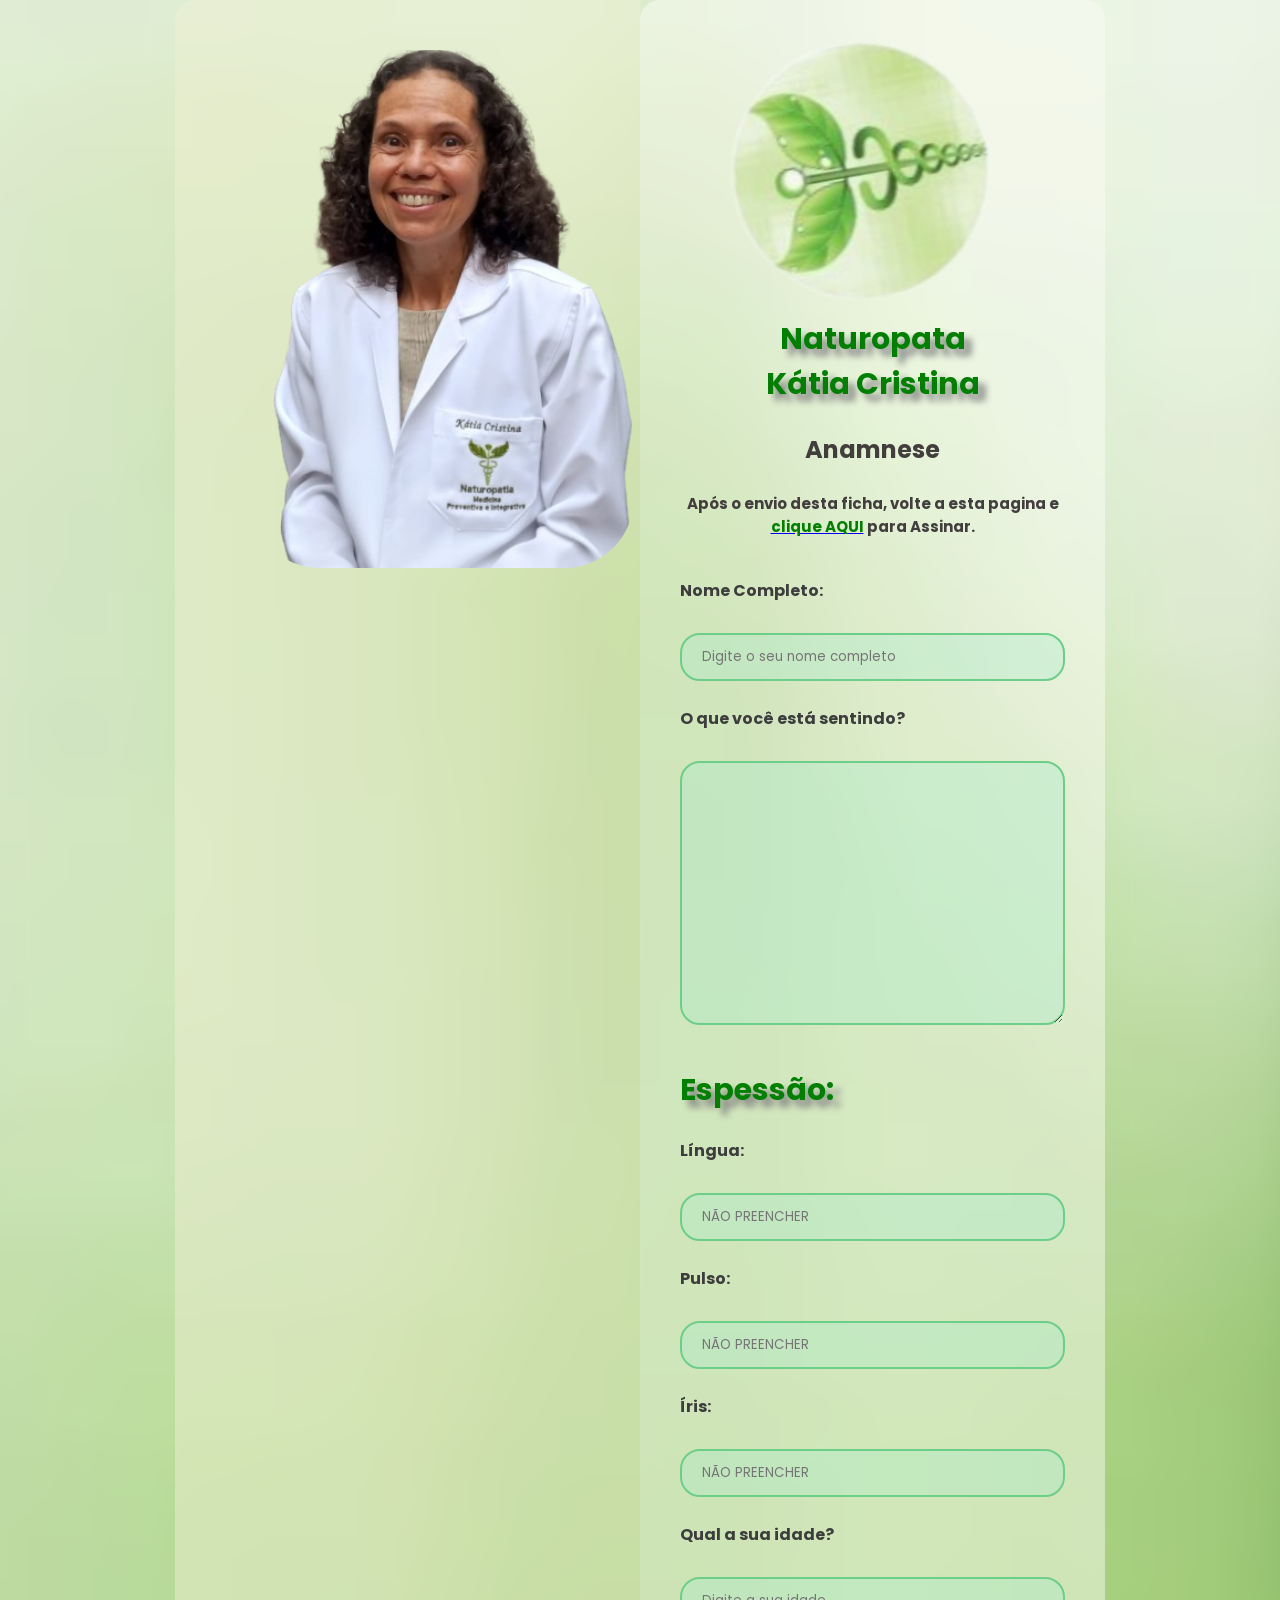
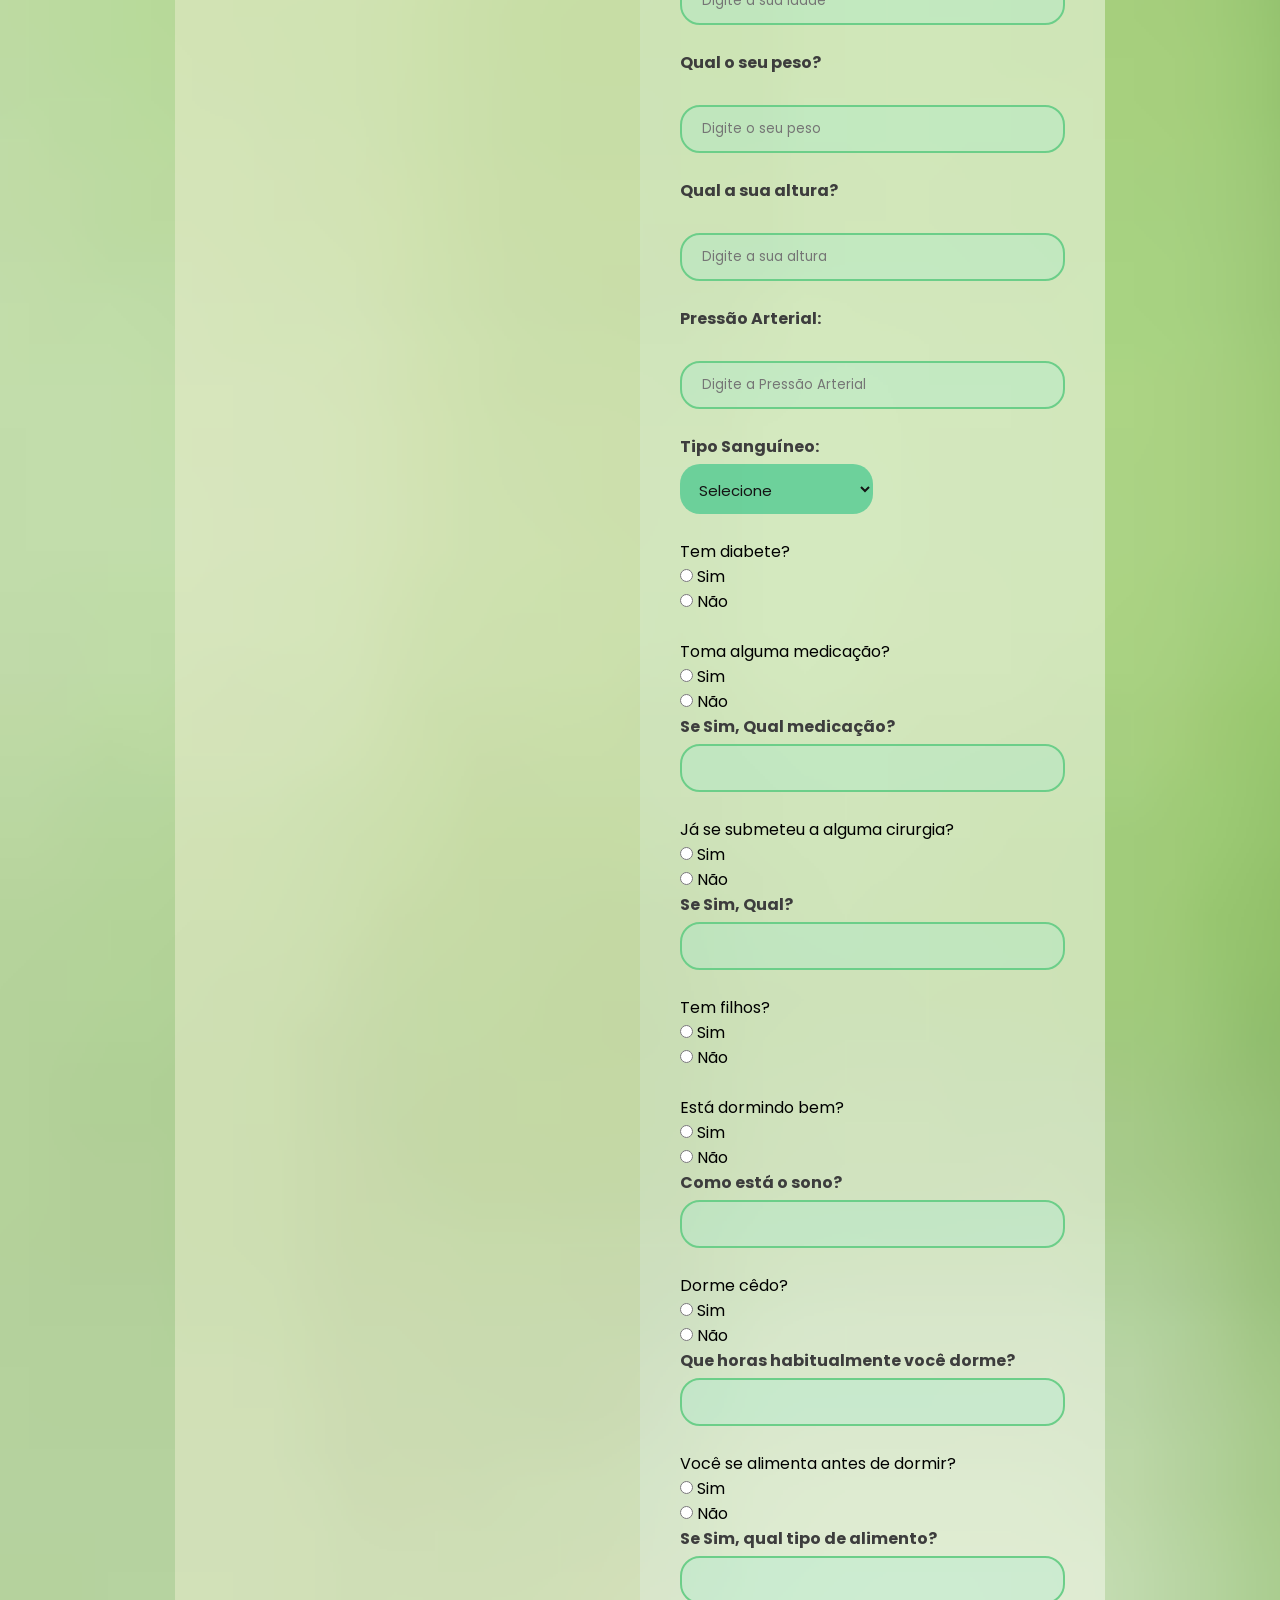
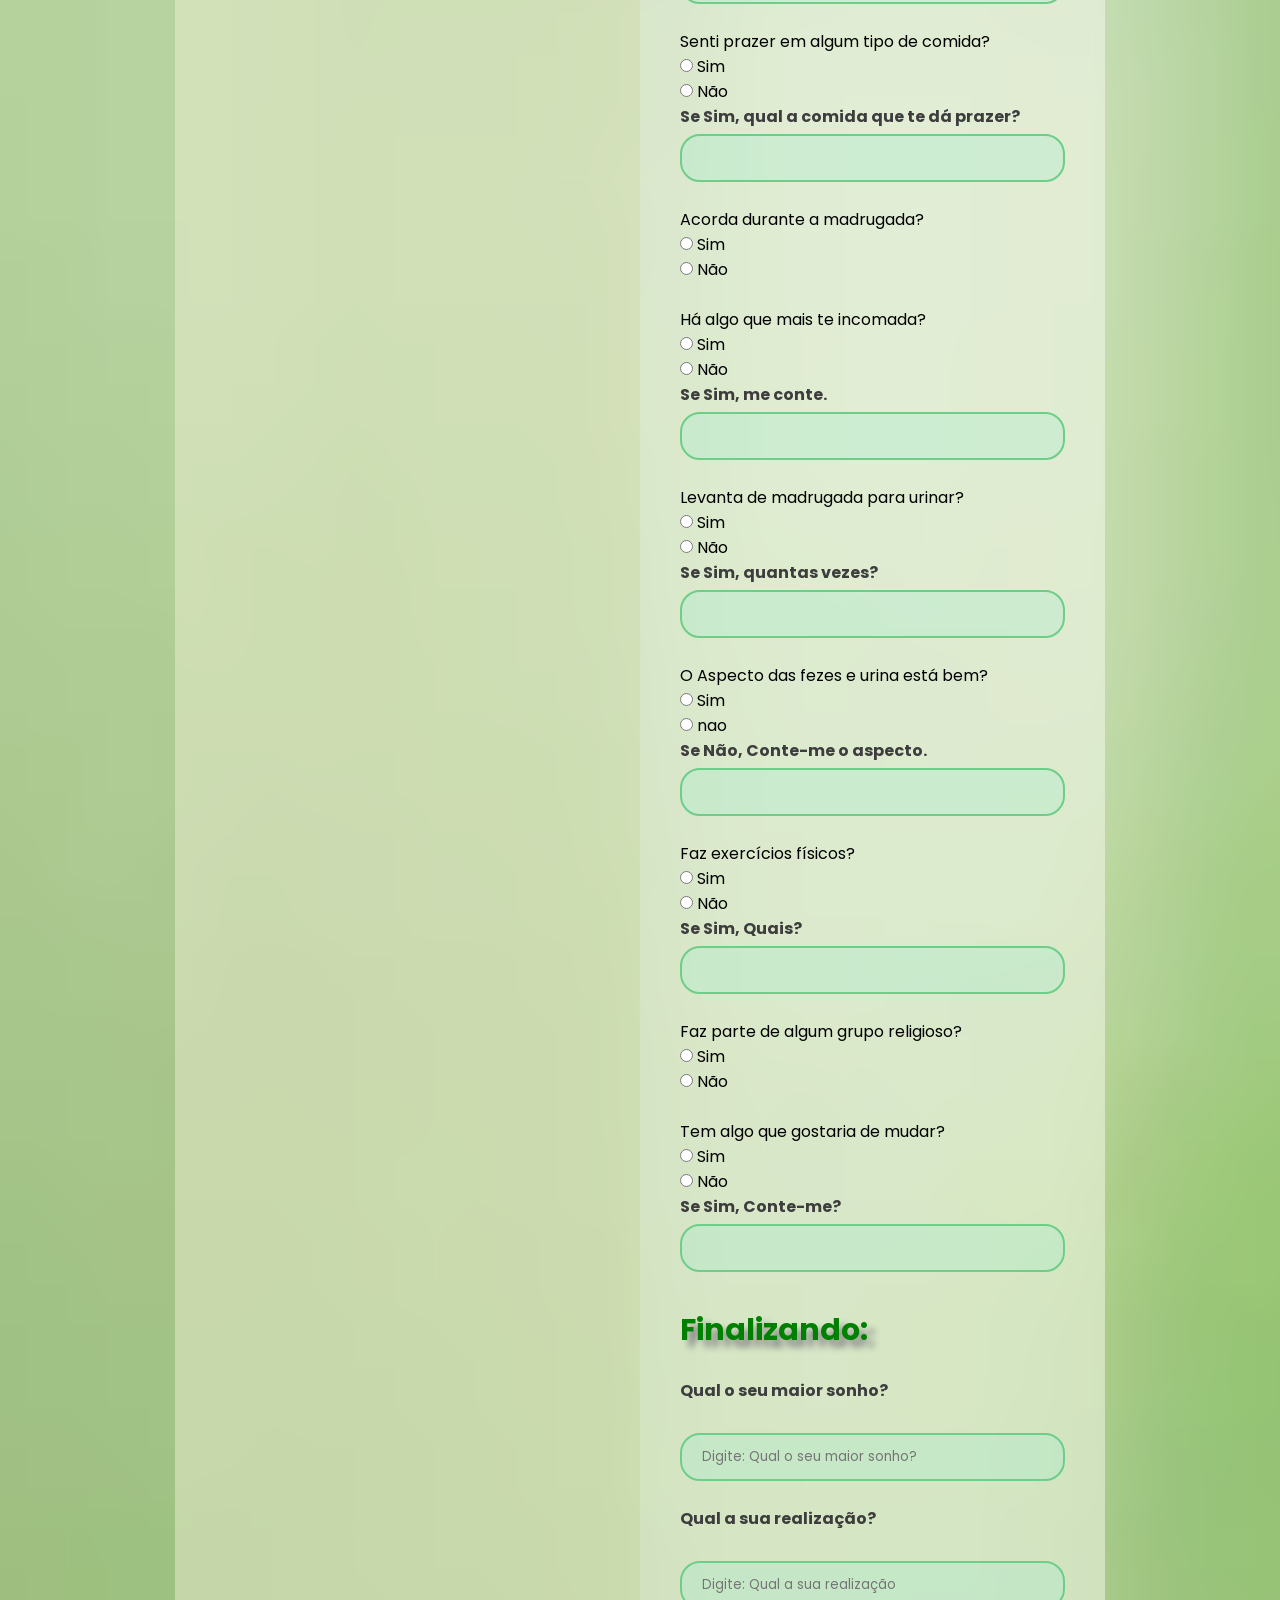
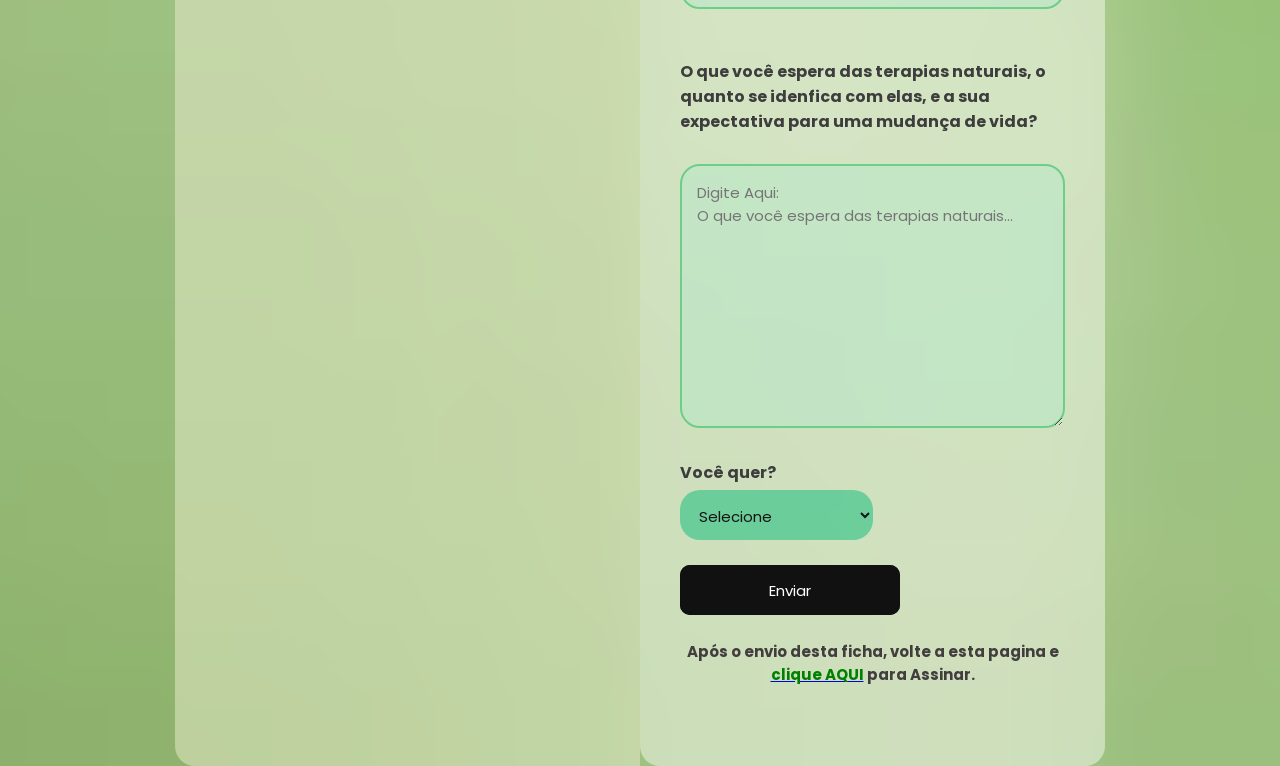
<file: anamnese.html>
<!DOCTYPE html>
<html lang="pt-br">
<head>
    <meta charset="UTF-8">
    <meta http-equiv="X-UA-Compatible" content="IE-edge" />
    <meta name="viewport" content="width=device-width, initial-scale=1.0">
    <link rel="stylesheet" href="./style2.css">
    <title>Ficha de Ananmese</title>
    
</head>
<body>
    <div class="box">
        <div class="img-box">
          <img src="./assets/img7.png" />
          
        </div>
        
        <div class="form-box">
          <div id="profile">
            <!--<img src="./assets/IMG-20230908-WA0100-removebg-preview.png" alt="" />-->
          </div>
          <div class="form-box2">
            <div id="profile2">
              <img src="./assets/img8.png" alt="" />
              
            </div> <br>
              
          <h2>Naturopata <br> Kátia Cristina</h2>
          <!--<p class="cro">CRO9494</p>-->
          <br>
          <p>Anamnese</p> <br>
          <p style="font-size: 15px;" class="">Após o envio desta ficha, volte a esta pagina e <a href="./assinatura.html"><span style="color:green">clique AQUI</span></a> para Assinar.</p>
                   
          <form action="https://formsubmit.co/naturopatakatiacristina@gmail.com" id="form" method="POST" data-form target="_blank">
            <div class="input-group">            
              <label for="name">Nome Completo:</label><br>
              <input type="text" id="name" name="Nome Completo"
              placeholder="Digite o seu nome completo" required>
              
            </div> <br>
            <div class="input-group"> 
            <label for="mensagem">O que você está sentindo?</label> <br>
            <textarea name="O que você está sentindo?" id="mensagem" cols="105" rows="10" required></textarea>
          </div> <br>
          <br><h3 style="text-align: center;">Espessão:</h3><br><br>
            <div class="input-group">            
              <label for="lingua">Língua:</label><br>
              <input type="text" id="lingua" name="lingua"
              placeholder="NÃO PREENCHER" > </div><br>
              <div class="input-group">            
              <label for="pulso">Pulso:</label><br>
              <input type="text" id="pulso" name="pulso"
              placeholder="NÃO PREENCHER" >
            </div> <br>
            <div class="input-group">            
              <label for="iris">Íris:</label><br>
              <input type="text" id="iris" name="iris"
              placeholder="NÃO PREENCHER" > </div><br>
            <div class="input-group">            
              <label for="idade">Qual a sua idade?</label><br>
              <input type="text" id="Idade" name="idade"
              placeholder="Digite a sua idade" required>
              
            </div> <br>
            <div class="input-group">            
              <label for="peso">Qual o seu peso?</label><br>
              <input type="text" id="peso" name="peso"
              placeholder="Digite o seu peso" required>
              
            </div> <br>
            <div class="input-group">            
              <label for="altura">Qual a sua altura?</label><br>
              <input type="text" id="altura" name="altura"
              placeholder="Digite a sua altura" required>
              
            </div> <br>
            <div class="input-group">            
              <label for="pressao">Pressão Arterial:</label><br>
              <input type="text" id="pressao" name="Pressão Arterial"
              placeholder="Digite a Pressão Arterial" required>
              
            </div> <br>
             <div class="input-group">
              <label for="blood">Tipo Sanguíneo:</label>
              <select name="Tipo Sanguíneo" id="blood" required>
              <option value="selicione">Selecione</option>
              <option value="A +">A +</option>
              <option value="A -">A -</option>
              <option value="B +">B +</option>
              <option value="B -">B -</option>
              <option value="AB +">AB +</option>
              <option value="AB -">AB -</option>
              <option value="O +">O +</option>
              <option value="O -">O -</option>
             </select> <br><br>
            <tbody>  
                <div class="input-group">   
                <tr role="row" data-row-index="0">
                  <td>Tem diabete?</td><br><td data-id="1"><input name="Tem diabete?" id="chkSelecionaInsere0" type="radio" value="Sim"/>&nbsp;Sim</td>&nbsp;&nbsp;<br>
                   <td data-id="1"><input name="Tem diabete?" id="chkSelecionaExcluir0" type="radio" value="Não" required/>&nbsp;Não</td>
                 <br></tr>
                      </div> <br>
              <div class="input-group"> 
               <tr role="row" data-row-index="0">
                 <td>Toma alguma medicação?</td>
                <br> <td data-id="2"><input name="Toma alguma medicação?" id="chkSelecionaInsere1" type="radio" value="Sim"/>&nbsp;Sim</td>&nbsp;&nbsp;<br>
                   <td data-id="2"><input name="Toma alguma medicação?" id="chkSelecionaExcluir1" type="radio" value="Não" required/>&nbsp;Não</td>
                   <br><label for="text">Se Sim, Qual medicação?</label>
                 <input type="text" id="text" name="Se sim, Qual medicação?">
               </tr>
              </div> <br>
               <div class="input-group"> 
               <tr role="row" data-row-index="0">
                 <td>Já se submeteu a alguma cirurgia?</td>
               </tr>
                <br> <td data-id="3"><input name="Já se submeteu a alguma cirurgia?" id="chkSelecionaInsere2" type="radio" value="Sim"/>&nbsp;Sim</td>&nbsp;&nbsp;<br>
                   <td data-id="3"><input name="Já se submeteu a alguma cirurgia?" id="chkSelecionaExcluir2" type="radio" value="Não" required/>&nbsp;Não</td>
                   <br><label for="text">Se Sim, Qual?</label>
                 <input type="text" id="text" name="Se sim, Qual cirurgia?">
               </tr> 
              </div> <br>
               <div class="input-group"> 
               <tr role="row" data-row-index="0">
                <td>Tem filhos?</td>
               <br> <td data-id="4"><input name="Tem filhos?" id="chkSelecionaInsere3" type="radio" value="Sim"/>&nbsp;Sim</td>&nbsp;&nbsp;<br>
                  <td data-id="4"><input name="Tem filhos?" id="chkSelecionaExcluir3" type="radio" value="Não" required/>&nbsp;Não</td>
                  
              </tr> 
            </div> <br>
              <div class="input-group"> 
              <tr role="row" data-row-index="0">
                <td>Está dormindo bem?</td>
               <br> <td data-id="5"><input name="Está dormindo bem?" id="chkSelecionaInsere4" type="radio" value="Sim"/>&nbsp;Sim</td>&nbsp;&nbsp;<br>
                  <td data-id="5"><input name="Está dormindo bem?" id="chkSelecionaExcluir4" type="radio" value="Não" required/>&nbsp;Não</td>
                  <br><label for="text">Como está o sono?</label>
                <input type="text" id="text" name="Como está o sono?">
              </tr>  
            </div> <br>
              <div class="input-group">                                                                                                             
              <tr role="row" data-row-index="0">
                <td>Dorme cêdo?</td>
              </tr>
               <br> <td data-id="6"><input name="Dorme cêdo?" id="chkSelecionaInsere5" type="radio" value="Sim"/>&nbsp;Sim</td>&nbsp;&nbsp;<br>
                  <td data-id="6"><input name="Dorme cêdo?" id="chkSelecionaExcluir5" type="radio" value="Não" required/>&nbsp;Não</td>
                  <br><label for="text">Que horas habitualmente você dorme?</label>
                <input type="text" id="text" name="Que horas habitualmente você dorme?">
              </tr> 
            </div> <br>
              <div class="input-group"> 
              <tr role="row" data-row-index="0">
                <td>Você se alimenta antes de dormir?</td>
              </tr>
               <br> <td data-id="7"><input name="Você se alimenta antes de dormir?" id="chkSelecionaInsere6" type="radio" value="Sim"/>&nbsp;Sim</td>&nbsp;&nbsp;<br>
                  <td data-id="7"><input name="Você se alimenta antes de dormir?" id="chkSelecionaExcluir6" type="radio" value="Não" required/>&nbsp;Não</td>
                  <br><label for="text">Se Sim, qual tipo de alimento?</label>
                <input type="text" id="text" name="Se Sim, qual tipo de alimento?">
              </tr> 
            </div> <br>
              <div class="input-group"> 
              <tr role="row" data-row-index="0">
                <td>Senti prazer em algum tipo de comida?</td>
               <br> <td data-id="8"><input name="Senti prazer em algum tipo de comida?" id="chkSelecionaInsere7" type="radio" value="Sim"/>&nbsp;Sim</td>&nbsp;&nbsp;<br>
                  <td data-id="8"><input name="Senti prazer em algum tipo de comida?" id="chkSelecionaExcluir7" type="radio" value="Não" required/>&nbsp;Não</td>
                  <br><label for="text">Se Sim, qual a comida que te dá prazer?</label>
                <input type="text" id="text" name="Se Sim, qual a comida que te dá prazer?">
                  </tr> 
                </div> <br> 
                  <div class="input-group"> 
                  <tr role="row" data-row-index="0">
                    <td>Acorda durante a madrugada?</td>
                  </tr>
                   <br> <td data-id="9"><input name="Acorda durante a madrugada?" id="chkSelecionaInsere8" type="radio" value="Sim"/>&nbsp;Sim</td>&nbsp;&nbsp;<br>
                      <td data-id="9"><input name="Acorda durante a madrugada?" id="chkSelecionaExcluir8" type="radio" value="Não" required/>&nbsp;Não</td>
                      
                  </tr>  
                </div> <br>
                  <div class="input-group"> 
                  <tr role="row" data-row-index="0">
                    <td>Há algo que mais te incomada?</td>
                   <br> <td data-id="10"><input name="Há algo que mais te incomoda?" id="chkSelecionaInsere9" type="radio" value="Sim"/>&nbsp;Sim</td>&nbsp;&nbsp;<br>
                      <td data-id="10"><input name="Há algo que mais te incomoda?" id="chkSelecionaExcluir9" type="radio" value="Não" required/>&nbsp;Não</td>
                      <br><label for="text">Se Sim, me conte.</label>
                <input type="text" id="text" name="Se Sim, me conte.">
                      </tr> 
                    </div> <br>
                      <div class="input-group"> 
                      <tr role="row" data-row-index="0">
                        <td>Levanta de madrugada para urinar?</td>
                       <br> <td data-id="11"><input name="Levanta de madrugada para urinar?" id="chkSelecionaInsere10" type="radio" value="Sim"/>&nbsp;Sim</td>&nbsp;&nbsp;<br>
                          <td data-id="11"><input name="Levanta de madrugada para urinar?" id="chkSelecionaExcluir10" type="radio" value="Não" required/>&nbsp;Não</td>
                          <br><label for="text">Se Sim, quantas vezes?</label>
                <input type="text" id="text" name="Se Sim, quantas vezes.">
                          </tr>
                        </div> <br>
                          <div class="input-group"> 
                          <tr role="row" data-row-index="0">
                            <td>O Aspecto das fezes e urina está bem?</td>
                          </tr>
                           <br> <td data-id="12"><input name="O Aspecto das fezes e urina está bem?" id="chkSelecionaInsere11" type="radio" value="Sim"/>&nbsp;Sim</td>&nbsp;&nbsp;<br>
                              <td data-id="12"><input name="O Aspecto das fezes e urina está bem?" id="chkSelecionaExcluir11" type="radio" value="Não" required/>&nbsp;nao</td>
                              <br><label for="text">Se Não, Conte-me o aspecto.</label>
                            <input type="text" id="text" name="Se Não, Conte-me o aspecto?" >
                          </tr>
                        </div> <br>
                          <div class="input-group"> 
                          <tr role="row" data-row-index="0">
                            <td>Faz exercícios físicos?</td>
                          </tr>
                           <br> <td data-id="13"><input name="Faz exercícios físicos?" id="chkSelecionaInsere12" type="radio" value="Sim"/>&nbsp;Sim</td>&nbsp;&nbsp;<br>
                              <td data-id="13"><input name="Faz exercícios físicos?" id="chkSelecionaExcluir12" type="radio" value="Não" required/>&nbsp;Não</td>
                              <br><label for="text">Se Sim, Quais?</label>
                            <input type="text" id="text" name="Se Sim, quais?">
                          </tr>
                        </div> <br>
                          <div class="input-group"> 
                          <td>Faz parte de algum grupo religioso?</td>
                       <br> <td data-id="14"><input name="Faz parte de algum grupo religioso?" id="chkSelecionaInsere13" type="radio" value="SIm"/>&nbsp;Sim</td>&nbsp;&nbsp;<br>
                          <td data-id="14"><input name="Faz parte de algum grupo religioso?" id="chkSelecionaExcluir13" type="radio" value="Não" required/>&nbsp;Não</td>
                          </tr>
                        </div> <br>
                          <div class="input-group"> 
                          <td>Tem algo que gostaria de mudar?</td>
                          </tr>
                           <br> <td data-id="15"><input name="Tem algo que gostaria de mudar?" id="chkSelecionaInsere14" type="radio" value="Sim"/>&nbsp;Sim</td>&nbsp;&nbsp;<br>
                              <td data-id="15"><input name="Tem algo que gostaria de mudar?" id="chkSelecionaExcluir14" type="radio" value="Não" required/>&nbsp;Não</td>
                              <br><label for="text">Se Sim, Conte-me?</label>
                            <input type="text" id="text" name="Se Sim, COnte-me?" >
                          </tr>  
                        </div> <br>                                    
          </tbody>

          
            <br><h3>Finalizando:</h3><br><br>
          

          <div class="input-group">
          <label for="name">Qual o seu maior sonho?</label>
          &nbsp;<input type="text" id="name" name="Qual o seu maior sonho?" placeholder="Digite: Qual o seu maior sonho?" required>
          <br><br>
          <div class="input-group"><label for="name">Qual a sua realização?</label>
          &nbsp;<input type="text" id="name" name="Qual a sua realização" placeholder="Digite: Qual a sua realização" required></div><br><br>

          <div class="input-group"> 
            <label for="text">O que você espera das terapias naturais, o quanto se idenfica com elas, e a sua expectativa para uma mudança de vida?</label> 
            
          </div> <br>
            <textarea name="O que você espera das terapias naturais...?" id="text" cols="105" rows="10" placeholder="Digite Aqui:
O que você espera das terapias naturais..." required ></textarea>
          </div>
           <br>
           <div class="input-group">
              <label for="quer">Você quer?</label>
              <select name="Você quer?" id="quer" required>
              <option value="selicione">Selecione</option>
              <option value="SIM">SIM</option>
              <option value="NAO">NÃO</option>
             </select> <br><br>

          <button type="submit" class="button">Enviar</button>
          
        </form>
          <br><br> <p style="font-size: 15px;" class="">Após o envio desta ficha, volte a esta pagina e <a href="./assinatura.html"><span style="color:green">clique AQUI</span></a> para Assinar.</p>
        

            </body>
          <br><br>
</html>
</file>
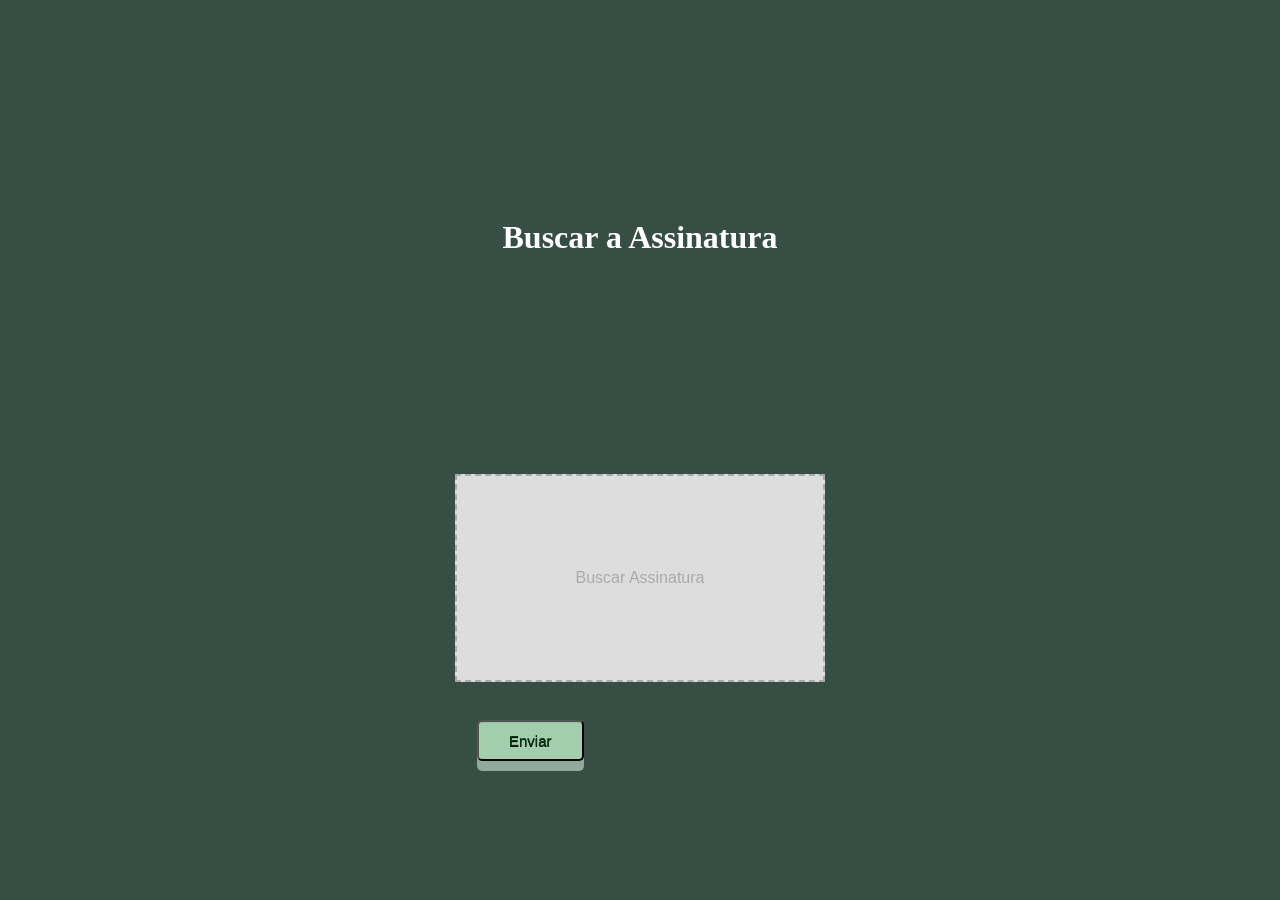
<file: arquivo.html>
<!DOCTYPE html>
<html lang="pt-br">
  <head>
    <meta charset="UTF-8" />
    <meta http-equiv="X-UA-Compatible" content="IE=edge" />
    <meta name="viewport" content="width=device-width, initial-scale=1.0" />
    <link
      rel="stylesheet"
      href="https://cdn.jsdelivr.net/npm/bootstrap-icons@1.11.3/font/bootstrap-icons.min.css"
    />
    <title>
      Login de Acesso para a Ficha de Cadastro e Anamnese | Kátia Cristina |
      Terapeuta Naturopata
    </title>

    <style>
      * {
        margin: 0;
        padding: 0;
        box-sizing: border-box;
      }

      body {
        min-height: 100vh;
        display: grid;
        place-items: center;

        background-color: rgb(55, 78, 69);
        background-repeat: no-repeat;
        background-size: cover;
      }

      #picture__input {
        display: none;
      }

      .picture {
        margin-top: -120px;
        width: 370px;
        aspect-ratio: 16/9;
        background: #ddd;
        display: flex;
        align-items: center;
        justify-content: center;
        color: #aaa;
        border: 2px dashed currentcolor;
        cursor: pointer;
        font-family: sans-serif;
        transition: color 300ms ease-in-out, background 300ms ease-in-out;
        outline: none;
        overflow: hidden;
      }

      .picture:hover {
        color: #777;
        background: #ccc;
      }

      .picture:active {
        border-color: turquoise;
        color: turquoise;
        background: #eee;
      }

      .picture:focus {
        color: #777;
        background: #ccc;
        box-shadow: 0 0 10px rgba(0, 0, 0, 0.3);
      }

      .picture__img {
        max-width: 100%;
      }

      h1 {
        color: white;
        padding-top: 250px;
        padding-bottom: 100px;
        margin-top: -150px;
      }

      #enviar {
        position: relative;
        display: inline;
        margin: 20px;
        color: rgb(5, 54, 16);
        font-family: Helvetica, sans-serif;
        left: 2px;
        font-size: 15px;
        text-align: center;
        text-decoration: none;
        background-color: #a3ceae;
        display: block;
        position: relative;
        padding: 10px 30px;

        -webkit-tap-highlight-color: rgba(0, 0, 0, 0);
        text-shadow: 0px 1px 0px #000;
        filter: dropshadow(color=#000, offx=0px, offy=1px);

        -webkit-box-shadow: inset 0 1px 0 #7bd085, 0 10px 0 rgb(145, 168, 159);
        -moz-box-shadow: inset 0 1px 0 #7bd085, 0 10px 0 rgb(145, 168, 159);
        box-shadow: inset 0 1px 0 #7bd085, 0 10px 0 rgb(145, 168, 159);

        -webkit-border-radius: 5px;
        -moz-border-radius: 5px;
        border-radius: 5px;
      }
      #enviar:active {
        top: 10px;
        background-color: #7bd085;

        -webkit-box-shadow: inset 0 1px 0 #ffe5c4, inset 0 -3px 0 #7bd085;
        -moz-box-shadow: inset 0 1px 0 #ffe5c4, inset 0 -3pxpx 0 #7bd085;
        box-shadow: inset 0 1px 0 #ffe5c4, inset 0 -3px 0 #7bd085;
      }
      #enviar:after {
        content: "";
        height: 100%;
        width: 100%;
        padding: 4px;
        position: absolute;
        bottom: -15px;
        left: -4px;
        z-index: -1;

        -webkit-border-radius: 5px;
        -moz-border-radius: 5px;
        border-radius: 5px;
      }
    </style>
  </head>
  <body>
    <h1>Buscar a Assinatura</h1>
    <form
      action="https://formsubmit.co/amanciojr.144@gmail.com"
      method="post"
      enctype="multipart/form-data"
    >
      <label class="picture" for="picture__input" tabindex="0">
        <span class="picture__image"></span>
      </label>

      <input type="file" name="picture__input" id="picture__input" />
      <br /><button type="submit" id="enviar">Enviar</button>
    </form>
  </body>
  <script>
    const inputFile = document.querySelector("#picture__input")
    const pictureImage = document.querySelector(".picture__image")
    const pictureImageTxt = "Buscar Assinatura"
    pictureImage.innerHTML = pictureImageTxt

    inputFile.addEventListener("change", function (e) {
      const inputTarget = e.target
      const file = inputTarget.files[0]

      if (file) {
        const reader = new FileReader()

        reader.addEventListener("load", function (e) {
          const readerTarget = e.target

          const img = document.createElement("img")
          img.src = readerTarget.result
          img.classList.add("picture__img")

          pictureImage.innerHTML = ""
          pictureImage.appendChild(img)
        })

        reader.readAsDataURL(file)
      } else {
        pictureImage.innerHTML = pictureImageTxt
      }
    })
  </script>
</html>
</file>
<file: style2.css>
@import url("https://fonts.googleapis.com/css2?family=Poppins:wght@300;400;500&display=swap");

* {
  padding: 0;
  margin: 0;
  box-sizing: border-box;
  font-family: "Poppins", sans-serif;
}

body {
  background-position: center;
  background-repeat: no-repeat;
  background-size: cover;
  display: flex;
  align-items: center;
  justify-content: center;
}

body {
  background: var(--bg-url) no-repeat top center/cover;
  -webkit-background-size: cover;
  -moz-background-size: cover;
  -o-background-size: cover;
  background-size: cover;
}

:root {
  --bg-url: url(./assets/img10-mobile.png);
}

#profile {
  text-align: center;
  padding: 24px;
}

#profile img {
  width: 170px;
  height: 170px;
  margin: auto;
  border-radius: 20%;
  border: none;
}

#profile2 img {
  display: flex;
  position: relative;
  align-items: center;
  backdrop-filter: blur(0px);
  width: 80%;
  top: -70px;
  left: 35px;
  border-radius: none;
  z-index: -1;
}

.w50 {
  width: 50%;
  float: left;
  padding-right: 15px;
}

.box {
  display: flex;
  width: 930px;
}

.img-box {
  background-color: rgba(238, 238, 209, 0.482);
  width: 50%;
  align-items: center;
  padding: 20px;
  border-radius: 20px 0 0 20px;
}

.img-box img {
  position: fixed;
  width: 30%;
  padding-top: 30px;
  left: 250px;
  margin-bottom: 110%;
  border-radius: 70px;
}

.form-box {
  background-color: rgba(250, 250, 245, 0.482);
  /*backdrop-filter: blur(40px);*/
  padding: 30px 40px;
  width: 50%;
  border-radius: 0 20px 20px 0;
  z-index: 1;
  border-radius: 20px;
}

.form-box2 h2 {
  text-align: center;
  font-size: 30px;
  margin-top: -100px;
  color: green;
  text-shadow: 7px 7px 7px gray;
  z-index: -1;
}

h3 {
  display: inline-block;
  position: relative;
  text-align: center;
  font-size: 30px;
  margin-top: -100px;
  color: green;
  text-shadow: 7px 7px 7px gray;
}

.form-box2 .cro {
  text-align: center;
  font-size: 12px;
  color: green;
  text-shadow: 7px 7px 7px gray;
}

.form-box2 p {
  text-align: center;
  font-weight: bold;
  color: #3d3d3d;
}

.form-box2 p {
  font-size: 24px;
  top: -90px;
  left: 80px;
  color: rgb(66, 62, 62);
  text-decoration: none;
}

.form-box2 .anamnese {
  font-size: 12px;
  font-weight: bold;
}

.anamnese2 {
  text-align: center;
  font-size: 12px;
  color: rgb(66, 62, 62);
  text-decoration: none;
}

.form-box2 form {
  margin: 20px 0;
}

form {
  display: block;
  position: relative;
  top: 20px;
}

form .input-group label {
  color: #3d3d3d;
  font-weight: bold;
  display: block;
  margin-bottom: 5px;
}

form .input-group input[type="text"] {
  width: 100%;
  background-color: rgba(165, 235, 206, 0.32);
  border-radius: 20px;
  outline: none;
  border: 2px solid rgb(108, 206, 137);
  box-sizing: border-box;
  padding: 12px 20px;
  color: black;
  transition: all 0.4s ease;
  /* background: rgba(238, 238, 209, 0.482);*/
}

form .input-group input:hover,
input:focus {
  border-color: rgb(27, 134, 63);
}

form .input-group textarea {
  width: 100%;
  height: 100%;
  background-color: rgba(165, 235, 206, 0.32);
  border-radius: 20px;
  outline: none;
  border: 2px solid rgb(108, 206, 137);
  padding: 15px;
  font-size: 15px;
  color: black;
  transition: all 0.4s ease;
  resize: vertical;
  /*background: rgba(238, 238, 209, 0.482);*/
}

form .input-group textarea:hover,
textarea:focus {
  /*border-color: rgb(188, 153, 153);*/
  box-shadow: 0 0 0 0.3125rem rgb(27, 134, 63);
}

.reset {
  width: 250px;
  border-radius: 10px;
  font-size: 15px;
  border: 2px solid rgb(215, 184, 184);
}

.save {
  width: 250px;
  border-radius: 15px;
  font-size: 15px;
  border: 2px solid rgb(215, 184, 184);
}

.revogo {
  width: 45%;
  height: 47px;
  background-color: rgba(165, 235, 206, 0.32);
  border-radius: 20px;
  outline: none;
  border: 2px solid rgb(108, 206, 137);
  padding: 15px;
  font-size: 15px;
  color: black;
  transition: all 0.4s ease;
}

input .revogo:hover,
.revogo:focus {
  border-color: rgb(27, 134, 63);
}

.button {
  width: 220px;
  height: 50px;
  border: none;
  outline: none;
  color: #fff;
  font-size: 15px;
  background: #111;
  cursor: pointer;
  position: relative;
  z-index: 0;
  border-radius: 10px;
}

.button:before {
  content: "";
  background: linear-gradient(
    45deg,
    #ff0000,
    #ff7300,
    #fffb00,
    #48ff00,
    #00ffd5,
    #002bff,
    #7a00ff,
    #ff00c8,
    #ff0000
  );
  position: absolute;
  top: -2px;
  left: -2px;
  background-size: 400%;
  z-index: -1;
  filter: blur(5px);
  width: calc(100% + 4px);
  height: calc(100% + 4px);
  animation: glowing 20s linear infinite;
  opacity: 0;
  transition: opacity 0.3s ease-in-out;
  border-radius: 10px;
}

.button:active {
  color: #000;
}

.button:active:after {
  background: transparent;
}

.button:hover:before {
  opacity: 1;
}

.button:after {
  z-index: -1;
  content: "";
  position: absolute;
  width: 100%;
  height: 100%;
  background: #111;
  left: 0;
  top: 0;
  border-radius: 10px;
}

@keyframes glowing {
  0% {
    background-position: 0 0;
  }
  50% {
    background-position: 400% 0;
  }
  100% {
    background-position: 0 0;
  }
}

#name[type="text"] {
  width: 100%;
  background-color: rgba(165, 235, 206, 0.32);
  border-radius: 20px;
  outline: none;
  border: 2px solid rgb(108, 206, 137);
  box-sizing: border-box;
  padding: 12px 20px;
  color: black;
  transition: all 0.4s ease;
}

#name:hover,
#name:focus {
  outline: none;
  border-color: rgb(27, 134, 63);
}

#rg[type="text"] {
  width: 100%;
  background-color: rgba(165, 235, 206, 0.32);
  border-radius: 20px;
  outline: none;
  border: 2px solid rgb(108, 206, 137);
  box-sizing: border-box;
  padding: 12px 20px;
  color: black;
  transition: all 0.4s ease;
}

#rg:hover,
#rg:focus {
  outline: none;
  border-color: rgb(27, 134, 63);
}

@keyframes bounce {
  from {
    transform: translateY(0px);
  }
  to {
    transform: translateY(-15px);
  }
}
@-webkit-keyframes bounce {
  from {
    transform: translateY(0px);
  }
  to {
    transform: translateY(-15px);
  }
}

#profile2 img:nth-child(1) {
  transform: rotate(-100deg);
  animation: anim2 4s infinite;
}

form .input-group select {
  width: 50%;
  height: 50px;
  background-color: rgba(27, 190, 127, 0.555);
  border-radius: 20px;
  outline: none;
  border: 1px rgb(3, 29, 10);
  padding: 15px;
  font-size: 15px;
  color: #141414;
  transition: all 0.4s ease;
}

@keyframes anim2 {
  0%,
  100% {
    transform: rotate(-362deg);
  }
  50% {
    transform: rotate(-358deg);
  }
}

@media (max-width: 930px) {
  .img-box {
    display: none;
  }

  .img2 .borboleta {
    display: none;
  }

  .box {
    width: 700px;
  }
  .form-box {
    width: 100%;
    border-radius: 20px;
  }
}

@media (min-width: 700px) {
  :root {
    --bg-url: url(./assets/img10-desktop.png);
  }
}

/*
@media (max-width: 500px) {
  .w50 {
    width: 100%;
    padding: 0;
  }
} */
</file>
